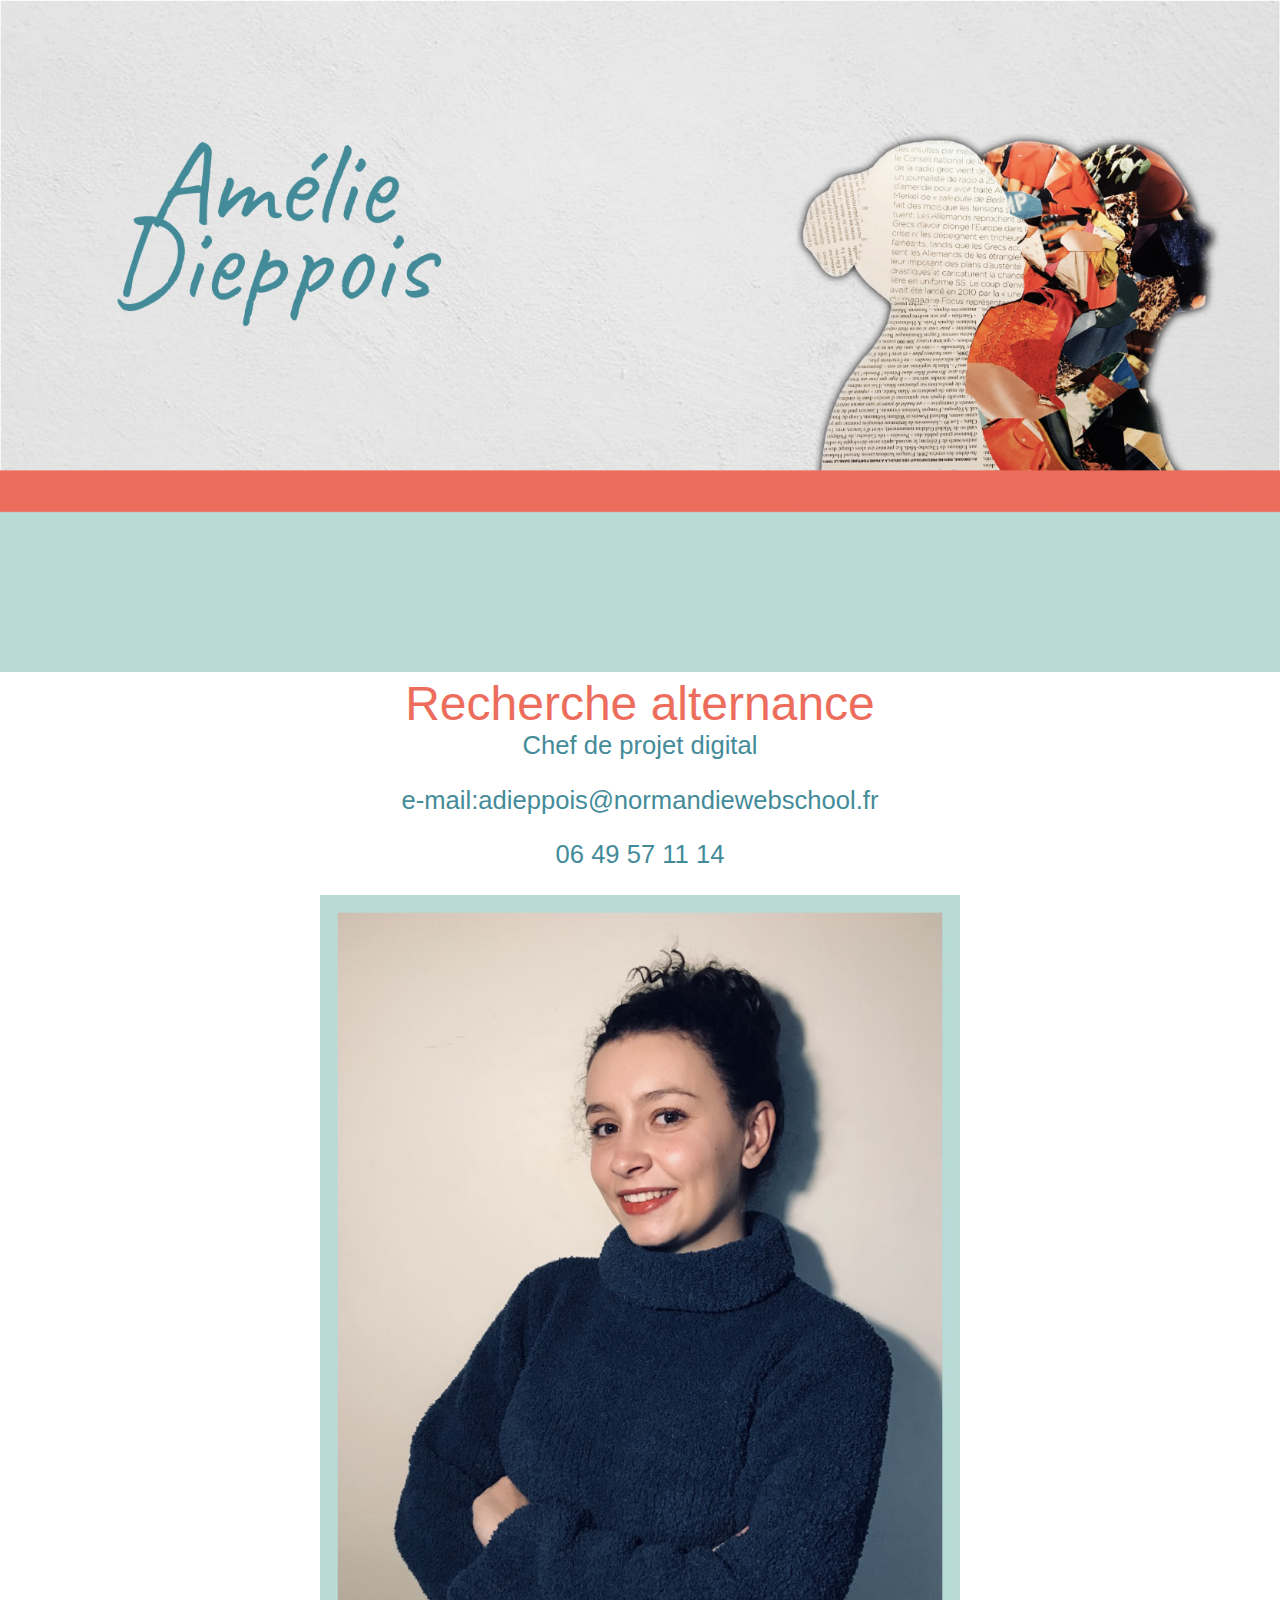
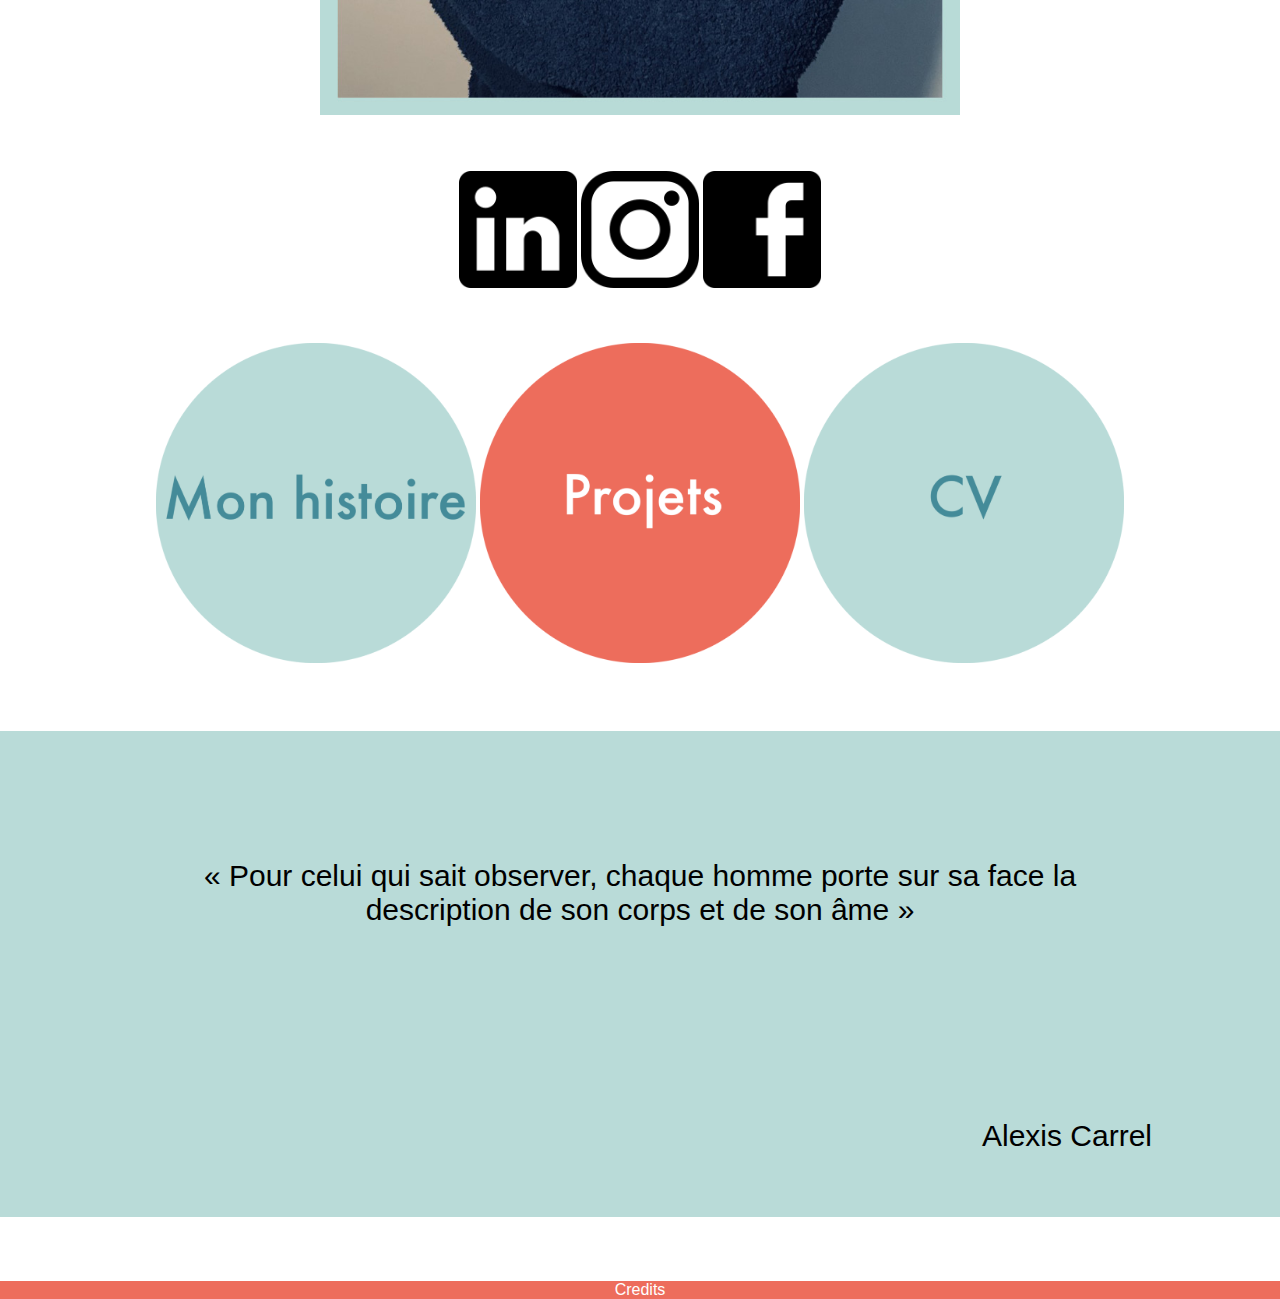
<file: index.html>
<!DOCTYPE html>
<html lang="fr">
<head>
    <meta charset="utf-8">
    <title>Amélie Dieppois</title>
    <link rel="stylesheet" href="css/style.css">
</head>
<body>
<div class="box1">
        <img class="banniere" src="css/img/bannièresitepage1.jpg" alt="bannièreAmélieDieppois">
</div>
<div class="box2">Recherche alternance</div>
<div class="box2a">Chef de projet digital</div>
<div class="box2b"><p>e-mail:adieppois@normandiewebschool.fr </p>
    <p>06 49 57 11 14</p>
</div>
<div class="box2c">
    <img class="photo" src="css/img/photo.jpg" alt="photo">
</div>
<div class="box3">
   <a href="https://www.linkedin.com/in/amélie-dieppois-98b737190/" target="_blank"> <img class="linkedin" src="css/img/61109.png" alt="logolinkedin"> </a>
    <a href="https://www.instagram.com/amelie_diep/" target="_blank"><img class="insta" src="css/img/87390.png" alt="logoinstagram"> </a>
    <a href="https://www.facebook.com/amelie.dieppois" target="_blank"> <img class="facebook" src="css/img/61045.png" alt="logofacebook"> </a>
</div>
<div class="navigation">
  <a href="monhistoire.html"> <img class="insigneMonhistoire" src="css/img/insignesNouvelleMonhistoire.png" alt="histoireAmelieDieppois"></a>
    <a href="projets.html"><img class="insigneProjets" src="css/img/insignesNouvelleProjet.png" alt="projetsAmelieDieppois"></a>
    <a href="css/PDF/CV.pdf"><img class="insigneCV" src="css/img/insignesNouvelleCV.png" alt="CVAmelieDieppois"></a>
</div>
<div class="box4">
    <div class="boxa"> « Pour celui qui sait observer, chaque homme 
        porte sur sa face la description de son corps et de son âme »</div>
        <div class="citation">Alexis Carrel</div>
</div>
<footer>
    <a href="credit.html">Credits</a>
</footer>
</body>

</html>
</file>
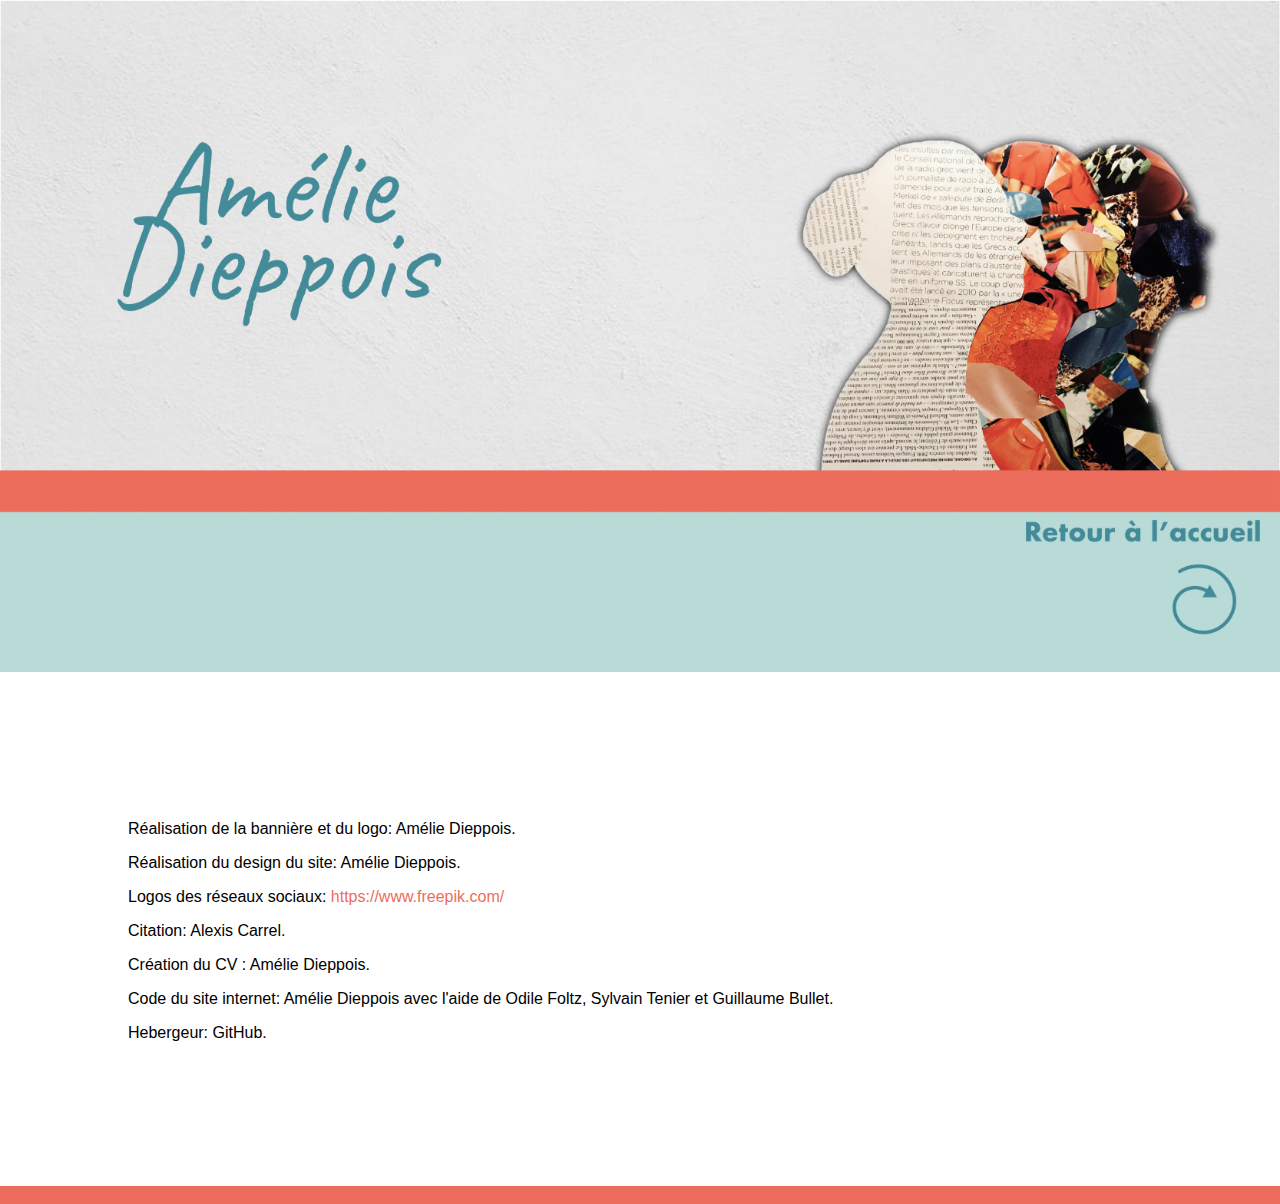
<file: credit.html>
<!DOCTYPE html>
<html lang="fr">
<head>
    <meta charset="utf-8">
    <title>Amélie Dieppois</title>
    <link rel="stylesheet" href="credit.css">
</head>
<body>
    <div class="box1">
        <a href="index.html"><img class="banniere" src="css/img/bannièresiteDERNIERE.jpg" alt="bannièreAmélieDieppois"></a>
    </div>
    <div class="box2">
        <p>Réalisation de la bannière et du logo: Amélie Dieppois.</p>
        <p>Réalisation du design du site: Amélie Dieppois.</p>
        <p>Logos des réseaux sociaux: <a id="lienfreepik" href="https://www.freepik.com/" title="freepik" target="_blank"> https://www.freepik.com/</a> </p>
        <p>Citation: Alexis Carrel.</p>
        <p>Création du CV : Amélie Dieppois.</p>
        <p>Code du site internet: Amélie Dieppois avec l'aide de Odile Foltz, Sylvain Tenier et Guillaume Bullet.</p>
        <p>Hebergeur: GitHub.</p>

    </div>
    <footer>
            <a href="credit.html">Credits</a>
        </footer>
</body>
</file>
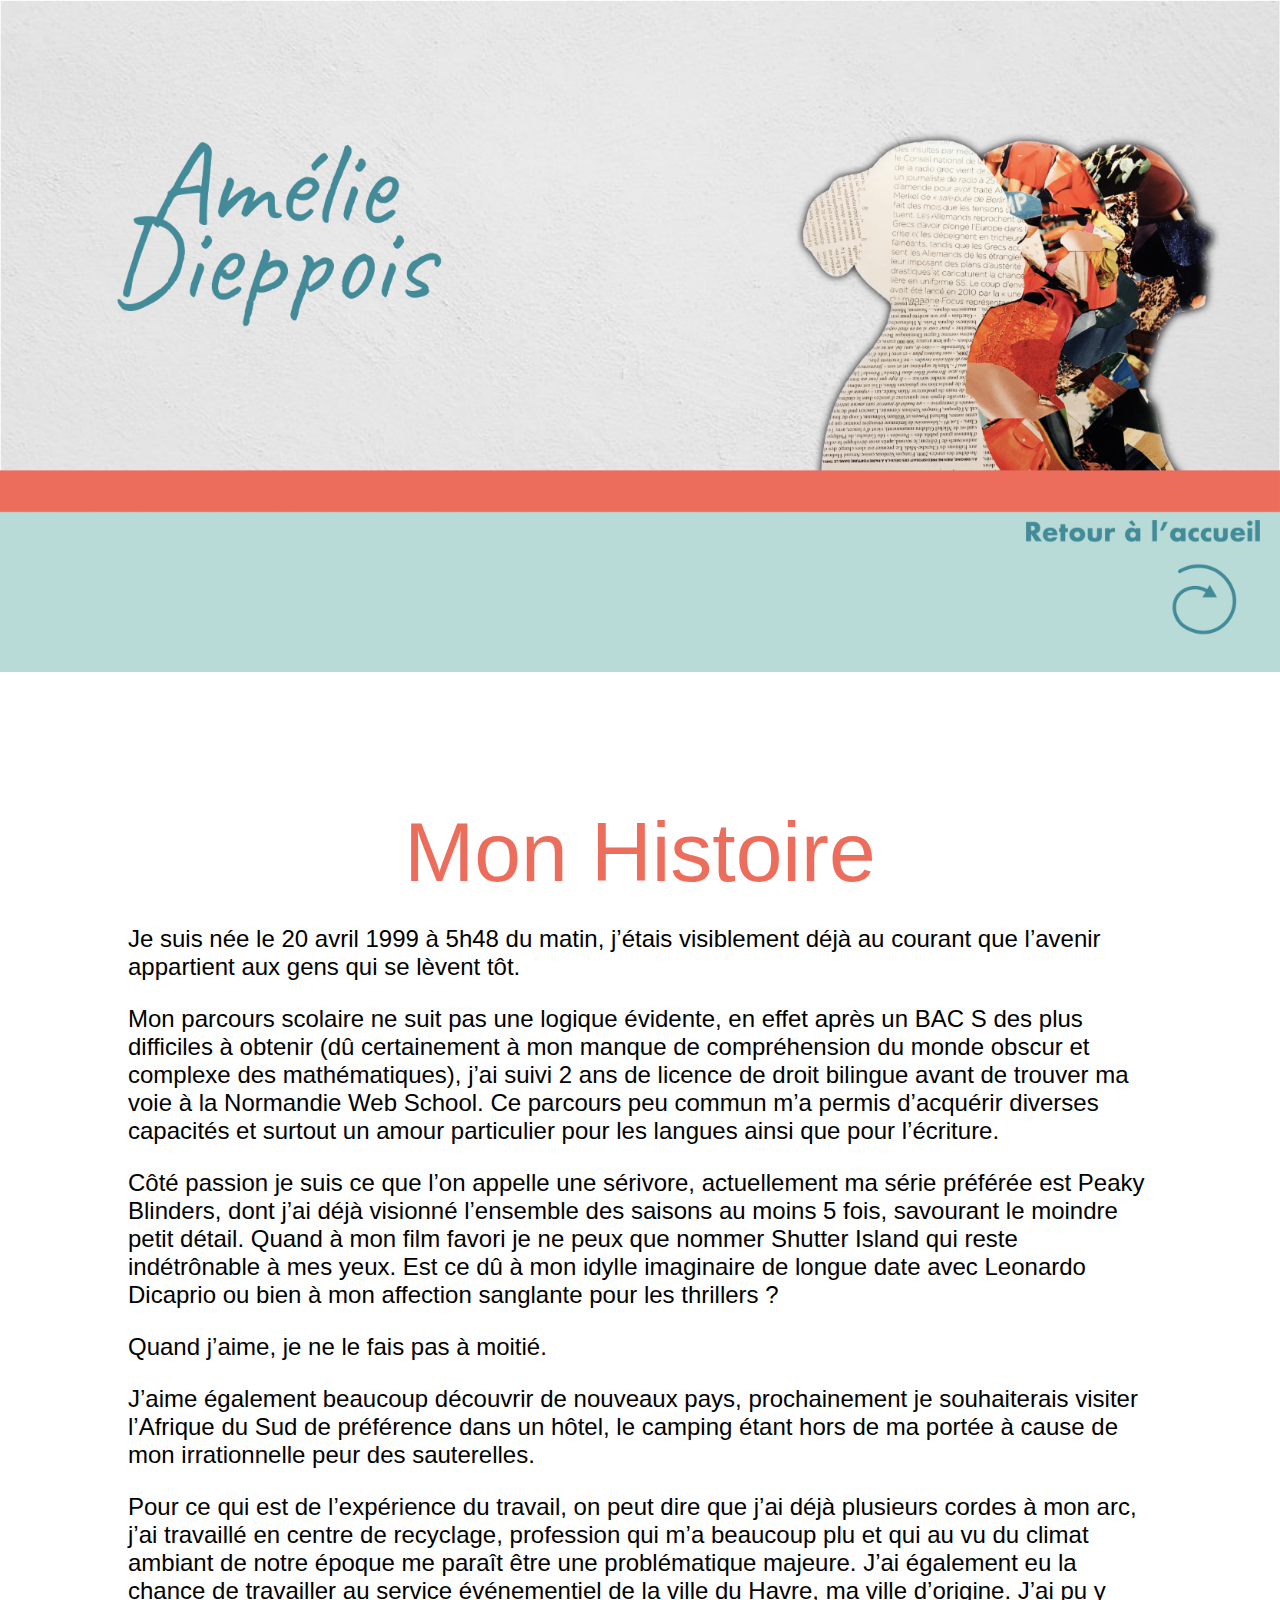
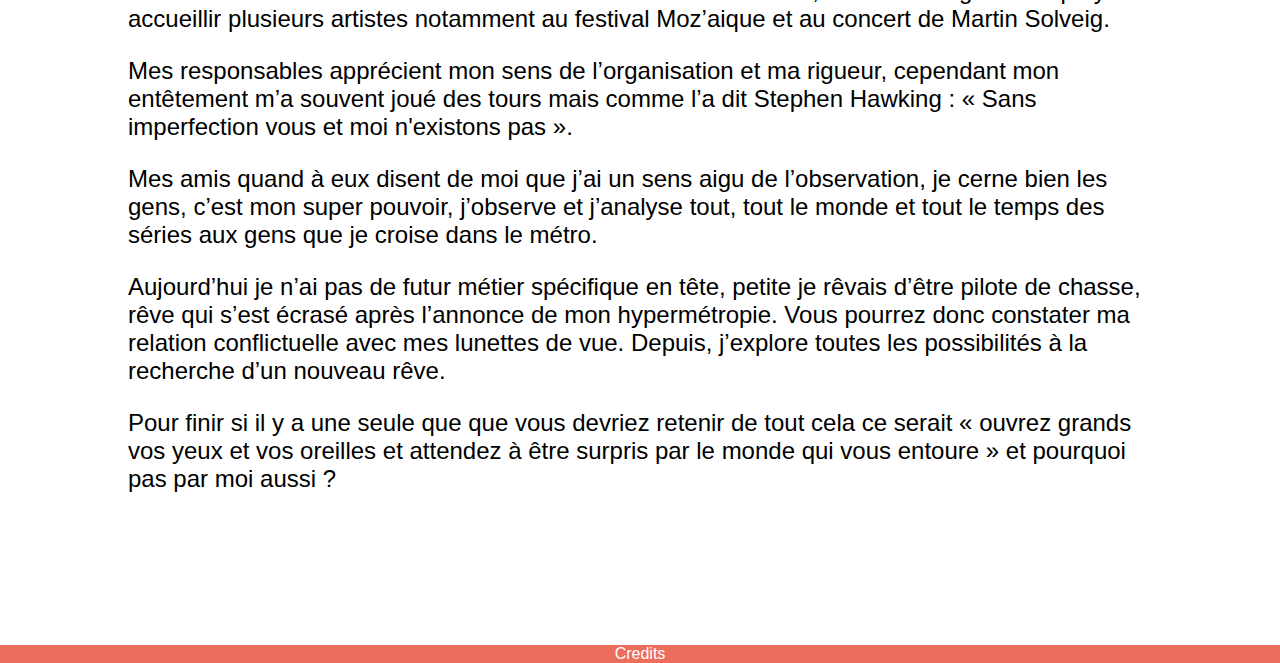
<file: monhistoire.html>
<!DOCTYPE html>
<html lang="fr">
<head>
    <meta charset="utf-8">
    <title>Amélie Dieppois</title>
    <link rel="stylesheet" href="monhistoire.css">
</head>
<body>
        <div class="box1">
                <a href="index.html"> <img class="banniere" src="css/img/bannièresiteDERNIERE.jpg" alt="banniereAmelieDieppois"></a>
            </div>

        <div class="box2">
                <div class="boxb">Mon Histoire</div>
                <p> Je suis née le 20 avril 1999 à 5h48 du matin, j’étais visiblement déjà au courant que l’avenir appartient aux gens qui se lèvent tôt. </p>
            
                        <p>Mon parcours scolaire ne suit pas une logique évidente, en effet après un BAC S des plus difficiles à obtenir (dû certainement à mon manque de compréhension du monde obscur et complexe des mathématiques), j’ai suivi 2 ans de licence de droit bilingue avant de trouver ma voie à la Normandie Web School. 
                        Ce parcours peu commun m’a permis d’acquérir diverses capacités et surtout un amour particulier pour les langues ainsi que pour l’écriture. </p>
                        
                        <p>Côté passion je suis ce que l’on appelle une sérivore, actuellement ma série préférée est Peaky Blinders, dont j’ai déjà visionné l’ensemble des saisons au moins 5 fois, savourant le moindre petit détail. 
                        Quand à mon film favori je ne peux que nommer Shutter Island qui reste indétrônable à mes yeux. Est ce dû à mon idylle imaginaire de longue date avec Leonardo Dicaprio ou bien à mon affection sanglante pour les thrillers ? </p>
                        
                       <p>Quand j’aime, je ne le fais pas à moitié. </p>
                        
                        <p>J’aime également beaucoup découvrir de nouveaux pays, prochainement je souhaiterais visiter l’Afrique du Sud de préférence dans un hôtel, le camping étant hors de ma portée à cause de mon irrationnelle peur des sauterelles. </p>
                        
                        <p>Pour ce qui est de l’expérience du travail, on peut dire que j’ai déjà plusieurs cordes à mon arc, j’ai travaillé en centre de recyclage, profession qui m’a beaucoup plu et qui au vu du climat ambiant de notre époque me paraît être une problématique majeure.
                        J’ai également eu la chance de travailler au service événementiel de la ville du Havre, ma ville d’origine. J’ai pu y accueillir plusieurs artistes notamment au festival Moz’aique et au concert de Martin Solveig. </p>
                        
                        <p>Mes responsables apprécient mon sens de l’organisation et ma rigueur, cependant mon entêtement m’a souvent joué des tours mais comme l’a dit Stephen Hawking : « Sans imperfection vous et moi n'existons pas ». </p>
                        
                        
                        
                        <p>Mes amis quand à eux disent de moi que j’ai un sens aigu de l’observation, je cerne bien les gens, c’est  mon super pouvoir, j’observe et j’analyse tout, tout le monde et tout le temps des séries aux gens que je croise dans le métro.</p>
                        
                        <p>Aujourd’hui je n’ai pas de futur métier spécifique en tête, petite je rêvais d’être pilote de chasse, rêve qui s’est écrasé après l’annonce de mon hypermétropie. Vous pourrez donc constater ma relation conflictuelle avec mes lunettes de vue. 
                        Depuis, j’explore toutes les possibilités à la recherche d’un nouveau rêve.</p>
                        
                       <p> Pour finir si il y a une seule que que vous devriez retenir de tout cela ce serait « ouvrez grands vos yeux et vos oreilles et attendez à être surpris par le monde qui vous entoure » et pourquoi pas par moi aussi ?
                        </p>
            
            </div>
            <footer>
                    <a href="credit.html">Credits</a>
                </footer>
</body>
</file>
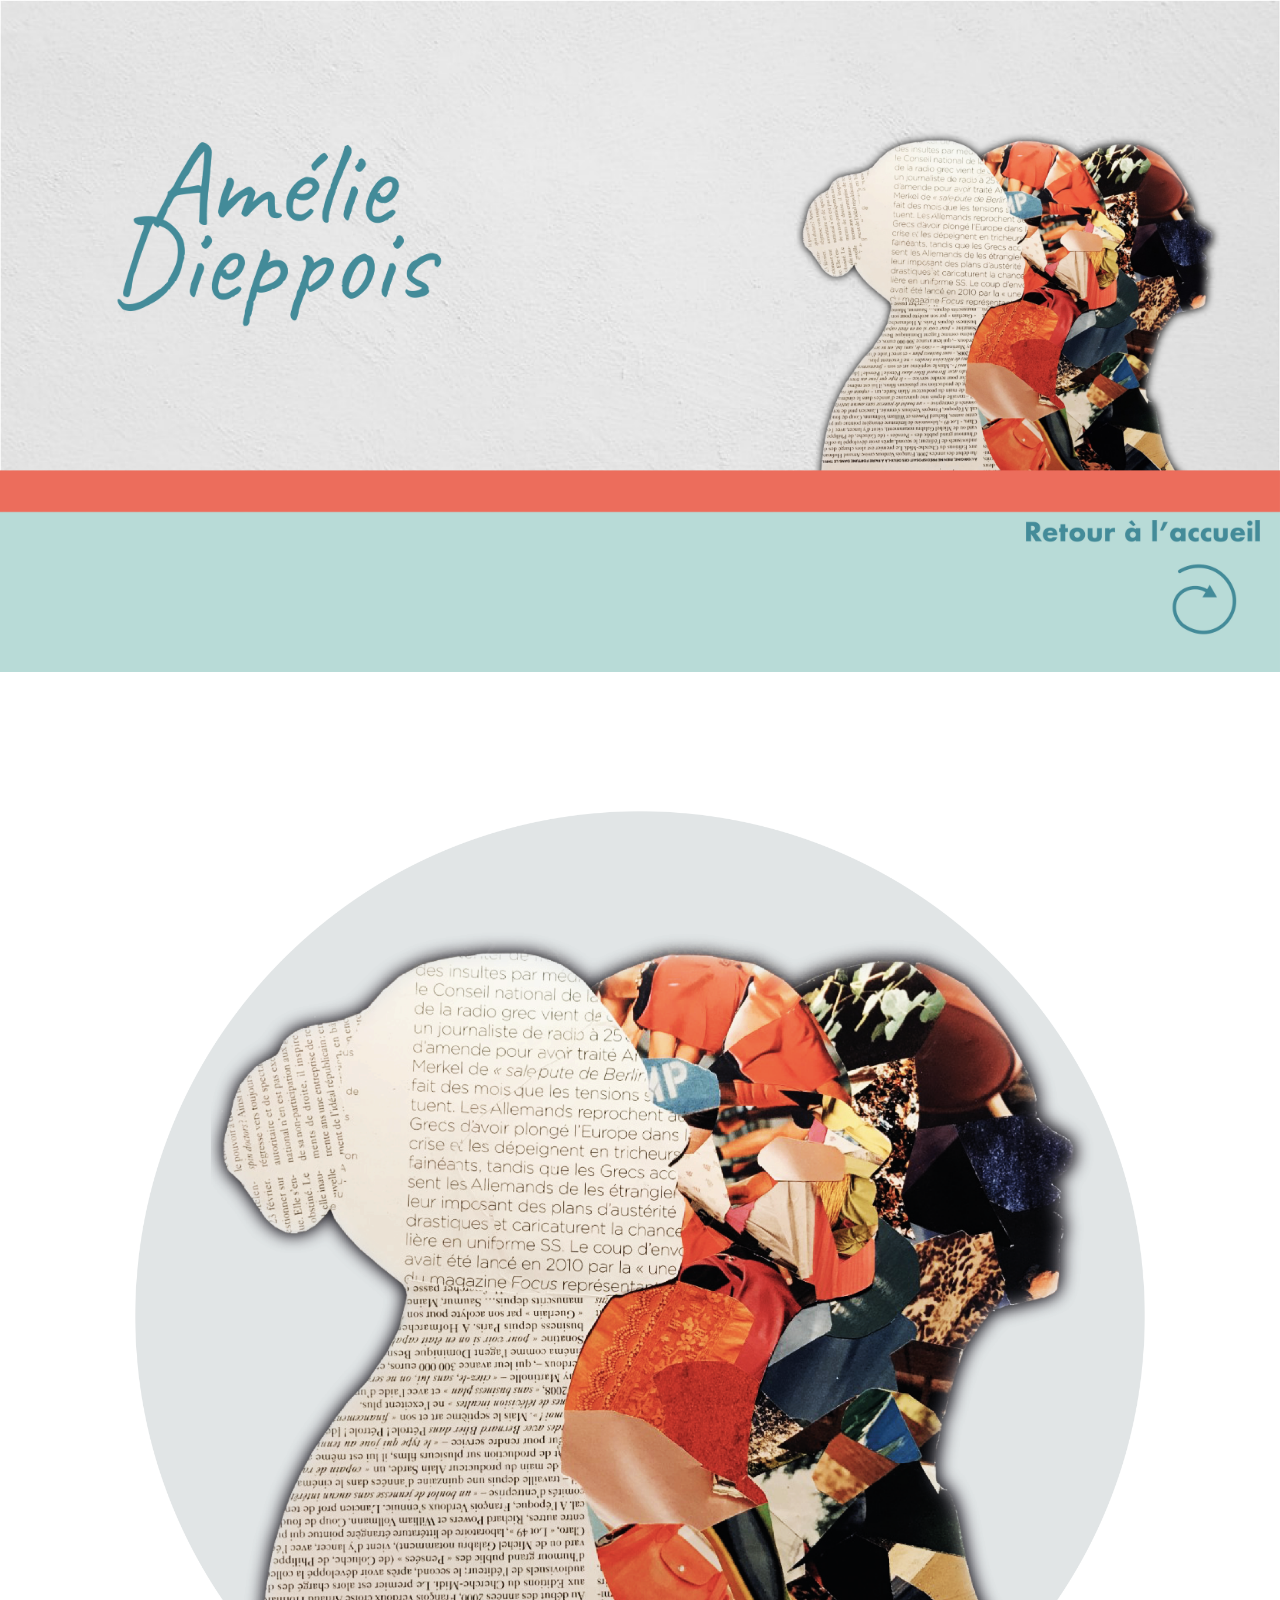
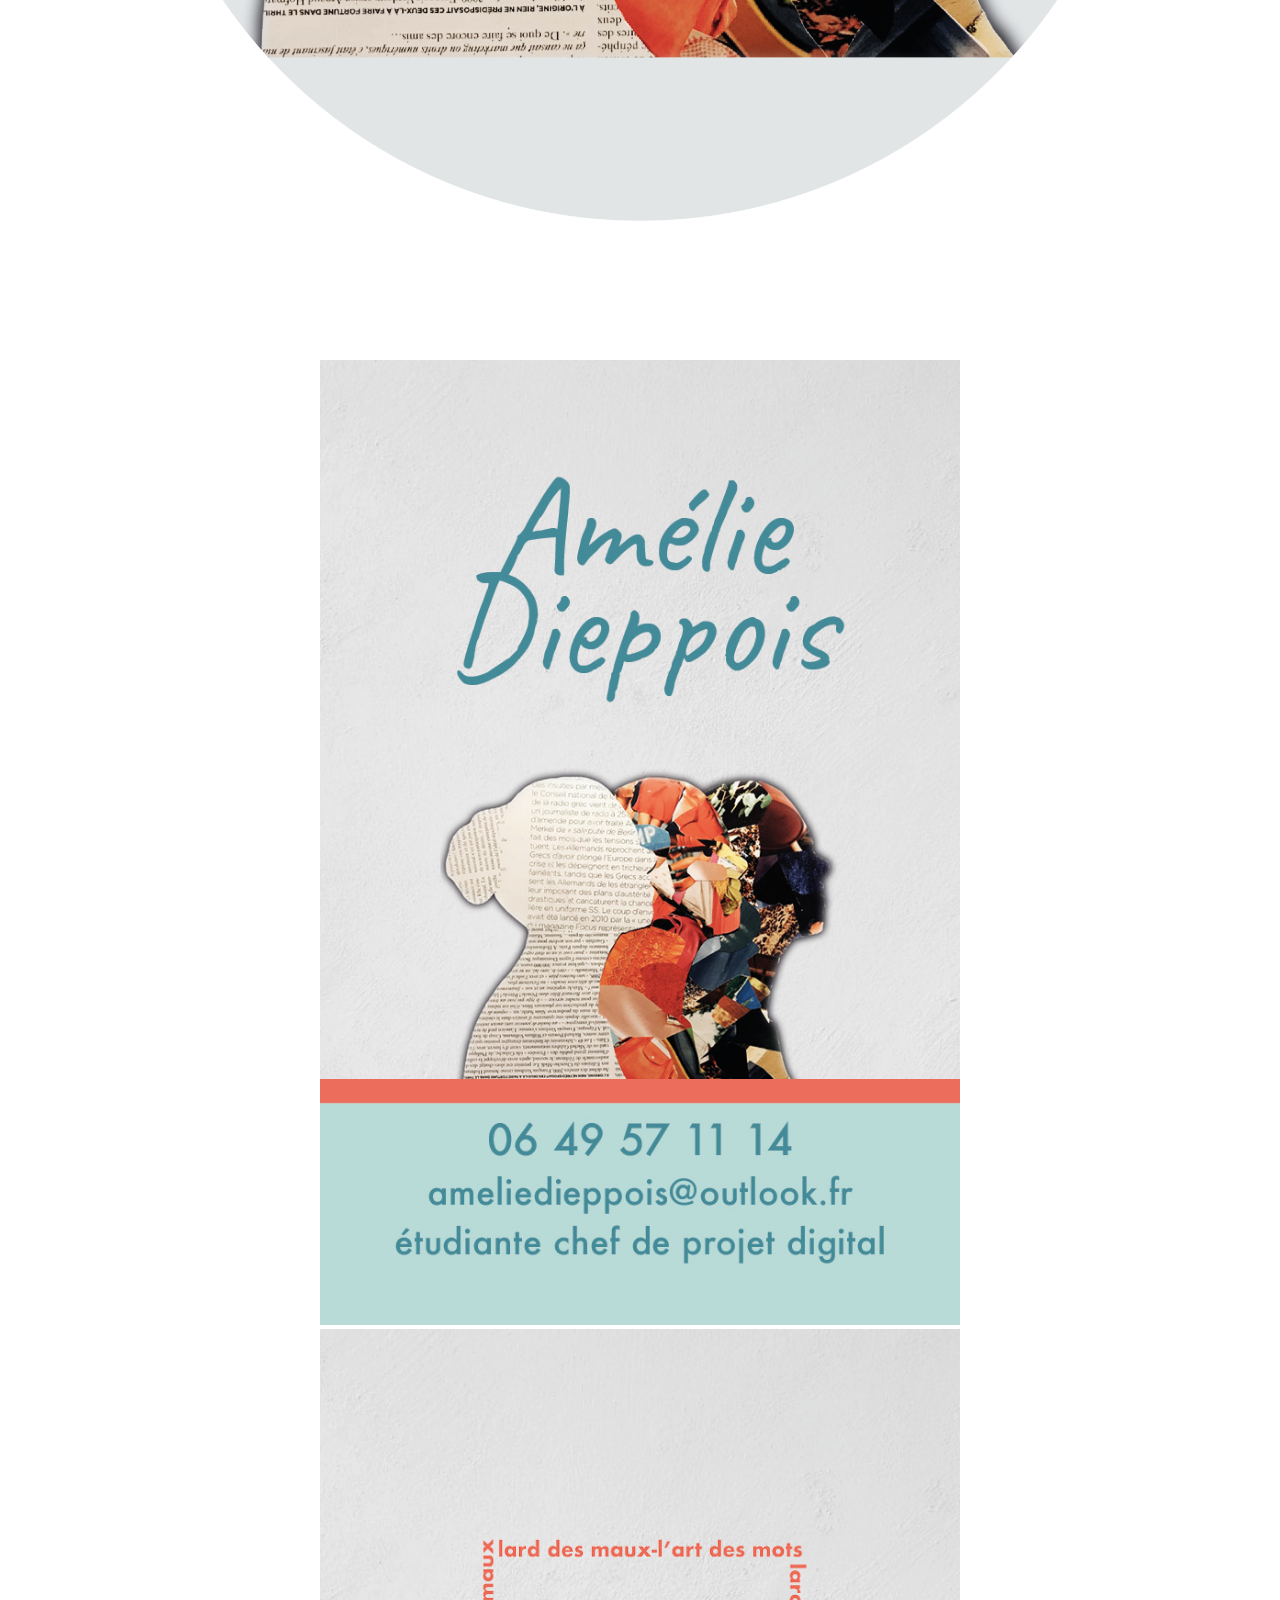
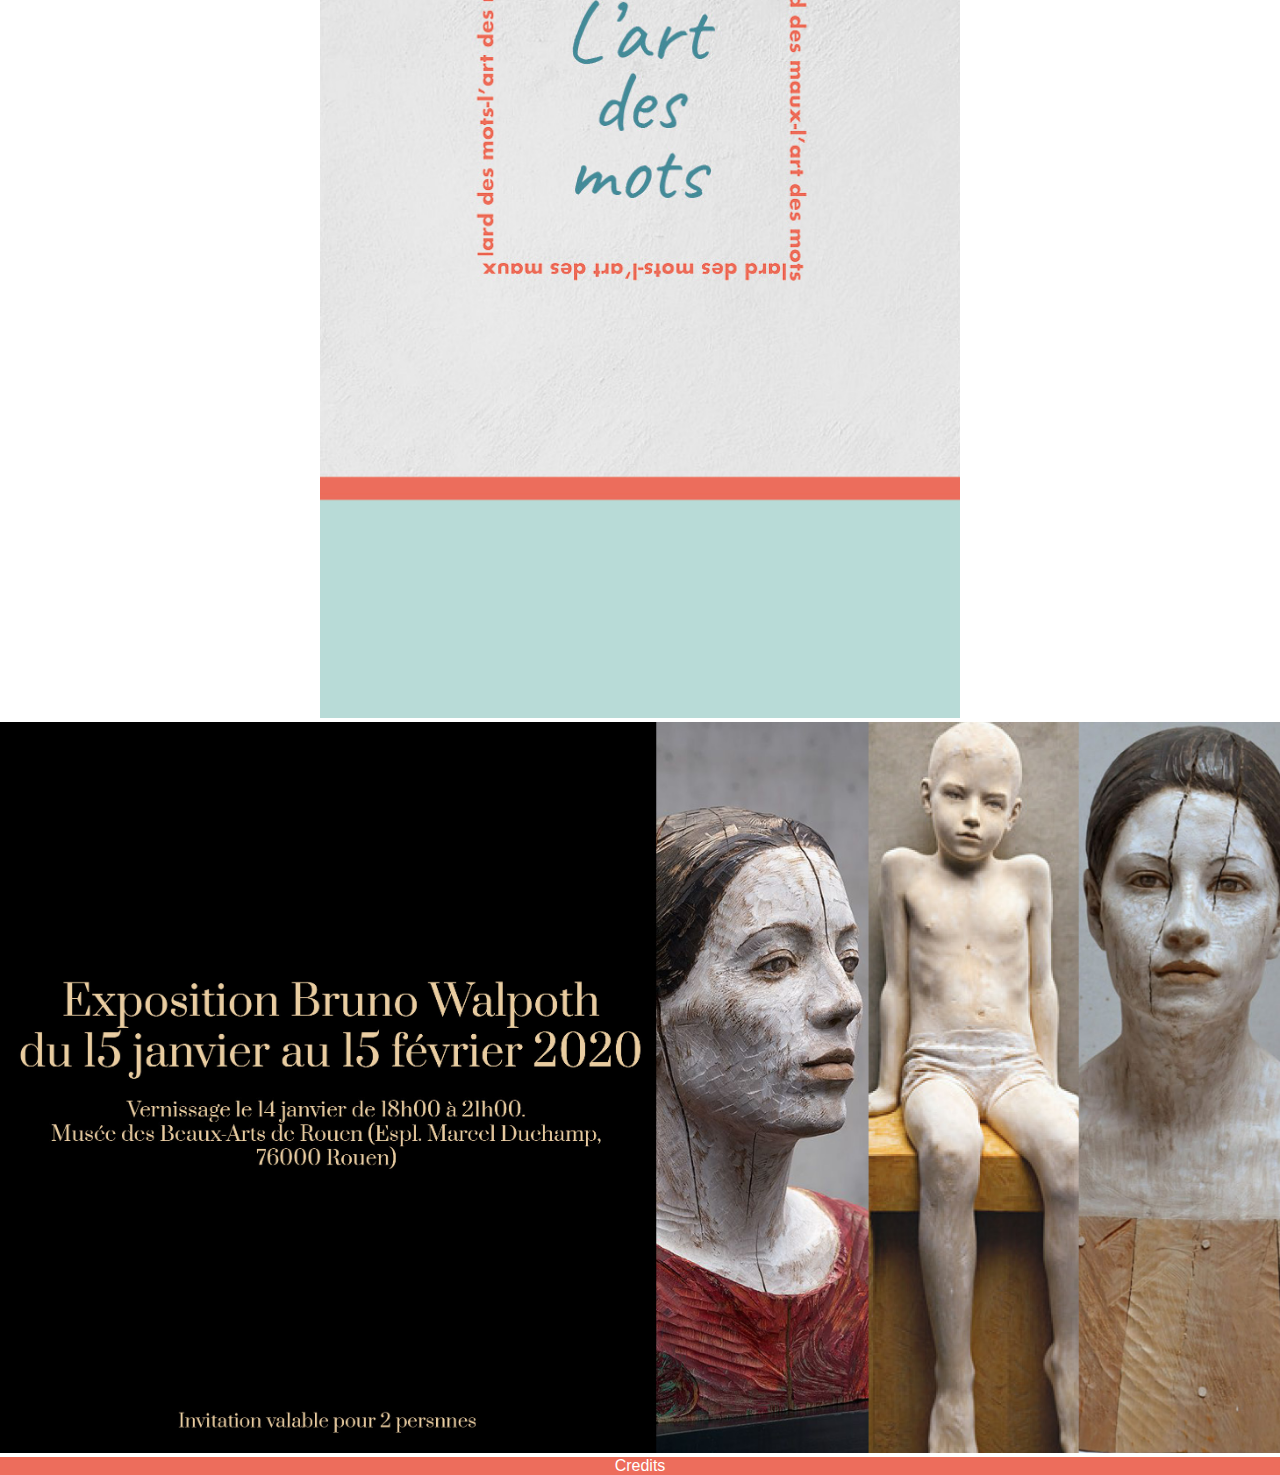
<file: projets.html>
<!DOCTYPE html>
<html lang="fr">
<head>
    <meta charset="utf-8">
    <title>Amélie Dieppois</title>
    <link rel="stylesheet" href="projets.css">
</head>
<div class="box1">
        <a href="index.html"><img class="banniere" src="css/img/bannièresiteDERNIERE.jpg" alt=banniereAmelieDieppois></a>
    </div>
<div class="box2">
        <img class="logo" src="css/img/logorond.png" alt="logoAmelieDieppois">
    </div>
<div class="box3">
    <img class="cartedevisite" src="css/img/CARTEDEVISITE2.jpg" alt="cartevisite">
    <img class="cartedevisite2" src="css/img/CARTEVISITE2.jpg" alt="cartevisite2">
</div>
<div class="box4">
    <img class="expo" src="css/img/afficheexpo.jpg" alt="expo">
</div>

    <footer>
            <a href="credit.html">Credits</a>
        </footer>
</file>
<file: css/style.css>
html,body{
    margin: 0%;
    padding: 0%;
}

.banniere{
   width: 100%;
   height: 100%;
}
.email{
   width: 10%;
   height: 10%;
}
.insta{
   width: 10%;
   height: 10%;
}
.linkedin{
   width: 10%;
   height: 10%;
}
.facebook{
   width: 10%;
   height: 10%;
}
.logo{
   width: 100%;
   height: 100%;
}
.box2{
  color: #ed6d5c; 
  text-align: center;
  font-size: 250%;
  font-family: 'Trebuchet MS', 'Lucida Sans Unicode', 'Lucida Grande', 'Lucida Sans', Arial, sans-serif;
}
.box2a{
   text-align:center;
   font-family: 'Trebuchet MS', 'Lucida Sans Unicode', 'Lucida Grande', 'Lucida Sans', Arial, sans-serif;
   font-size: 110%;
   color: #448b99;
}
.box2b{
   text-align:center;
   font-family: 'Trebuchet MS', 'Lucida Sans Unicode', 'Lucida Grande', 'Lucida Sans', Arial, sans-serif;
   font-size: 110%;
   color: #448b99;
}
.box2c{
   text-align: center;
}
.photo{
   width: 50%;
   height: 50%;
}
.box3{
   margin:2%;
   padding:2%;
   text-align: center;
}
.box4{
   background-color: #b9dbd8;
   text-align: justify;
}
.boxa{
   margin: 5%;
   padding:5%;
   font-family: 'Trebuchet MS', 'Lucida Sans Unicode', 'Lucida Grande', 'Lucida Sans', Arial, sans-serif;
   padding-top: 10%;
   text-align: center;
}
.citation{
   text-align: right;
   margin: 5%;
   padding: 5%;
}
.box5{
   margin: 5%;
   padding: 5%;
}
.box6{
   margin: 5%;
   padding: 5%;
}
.boxb{
   color: #ed6d5c; 
   text-align: center;
   font-size: 250%;
   font-family: 'Trebuchet MS', 'Lucida Sans Unicode', 'Lucida Grande', 'Lucida Sans', Arial, sans-serif;
}
.insigneMonhistoire{
   width: 25%;
   height: 25%;
}
.insigneProjets{
   width: 25%;
   height: 25%;
}
.insigneCV{
   width: 25%;
   height: 25%;
}
.navigation{
   text-align: center;
}
.citation{
   font-family: 'Trebuchet MS', 'Lucida Sans Unicode', 'Lucida Grande', 'Lucida Sans', Arial, sans-serif;
}
footer{
   text-align: center;
   font-family: 'Trebuchet MS', 'Lucida Sans Unicode', 'Lucida Grande', 'Lucida Sans', Arial, sans-serif;
   background-color: #ed6d5c;
   color: white;
   text-decoration: none;
   font-size: 100%;
}
a{
text-decoration: none;
color: white;
}
a:hover{
color: #448b99
}
@media screen and (min-width:852px){
   .boxa{
      font-size: 30px;
   }
   .citation{
      font-size: 30px;
   }
   .box2{
      font-size: 300%;
   }
   .box2a{
      font-size: 160%;
   }
   .box2b{
      font-size: 160%;
   }
}
</file>
<file: credit.css>
html,body{
    margin: 0%;
    padding: 0%;
}
.banniere{
    width: 100%;
    height: 100%;
}
.box2{
    font-family: 'Trebuchet MS', 'Lucida Sans Unicode', 'Lucida Grande', 'Lucida Sans', Arial, sans-serif;
    padding: 5%;
    margin:5%;
}
.box2>a{
    color: black;
}
footer{
    text-align: center;
    font-family: 'Trebuchet MS', 'Lucida Sans Unicode', 'Lucida Grande', 'Lucida Sans', Arial, sans-serif;
    background-color: #ed6d5c;
    color: white;
    text-decoration: none;
 }
 a{
    text-decoration: none;
    color: #ed6d5c;
    }
    a:hover{
    color: #448b99
    }
</file>
<file: monhistoire.css>
html,body{
    margin: 0%;
    padding: 0%;
}

.banniere{
    width: 100%;
    height: 100%;
 }
.box2{
    margin: 5%;
    padding: 5%;
    font-family: 'Trebuchet MS', 'Lucida Sans Unicode', 'Lucida Grande', 'Lucida Sans', Arial, sans-serif;
 }
 .boxb{
    color: #ed6d5c; 
    text-align: center;
    font-size: 250%;
    font-family: 'Trebuchet MS', 'Lucida Sans Unicode', 'Lucida Grande', 'Lucida Sans', Arial, sans-serif;
 }
 footer{
    text-align: center;
    font-family: 'Trebuchet MS', 'Lucida Sans Unicode', 'Lucida Grande', 'Lucida Sans', Arial, sans-serif;
    background-color: #ed6d5c;
    color: white;
    font-size: 100%;
 }
 a{
    text-decoration: none;
    color: white;
    }
    a:hover{
    color: #448b99
    }
    @media screen and (min-width:1000px){
        .box2{
            font-size: 150%;
        }
        .boxb{
            font-size: 350%;
        }
    }
</file>
<file: projets.css>
html,body{
    margin: 0%;
    padding: 0%;
}
.banniere{
    width: 100%;
    height: 100%;
}
.box2{
    margin: 5%;
    padding: 5%;
}
.logo{
    width: 100%;
    height: 100%;
}
.box3{
    text-align: center;
}
.cartedevisite{
    width: 50%;
    height: 50%;
}
.cartedevisite2{
    width: 50%;
    height: 50%;
}
.box4{
    text-align: center;
}
.expo{
    width: 100%;
    height: 100%;
}
footer{
    text-align: center;
    font-family: 'Trebuchet MS', 'Lucida Sans Unicode', 'Lucida Grande', 'Lucida Sans', Arial, sans-serif;
    background-color: #ed6d5c;
    color: white;
    font-size: 100%;
 }
 a{
    text-decoration: none;
    color: white;
    }
    a:hover{
    color: #448b99
    }
</file>
